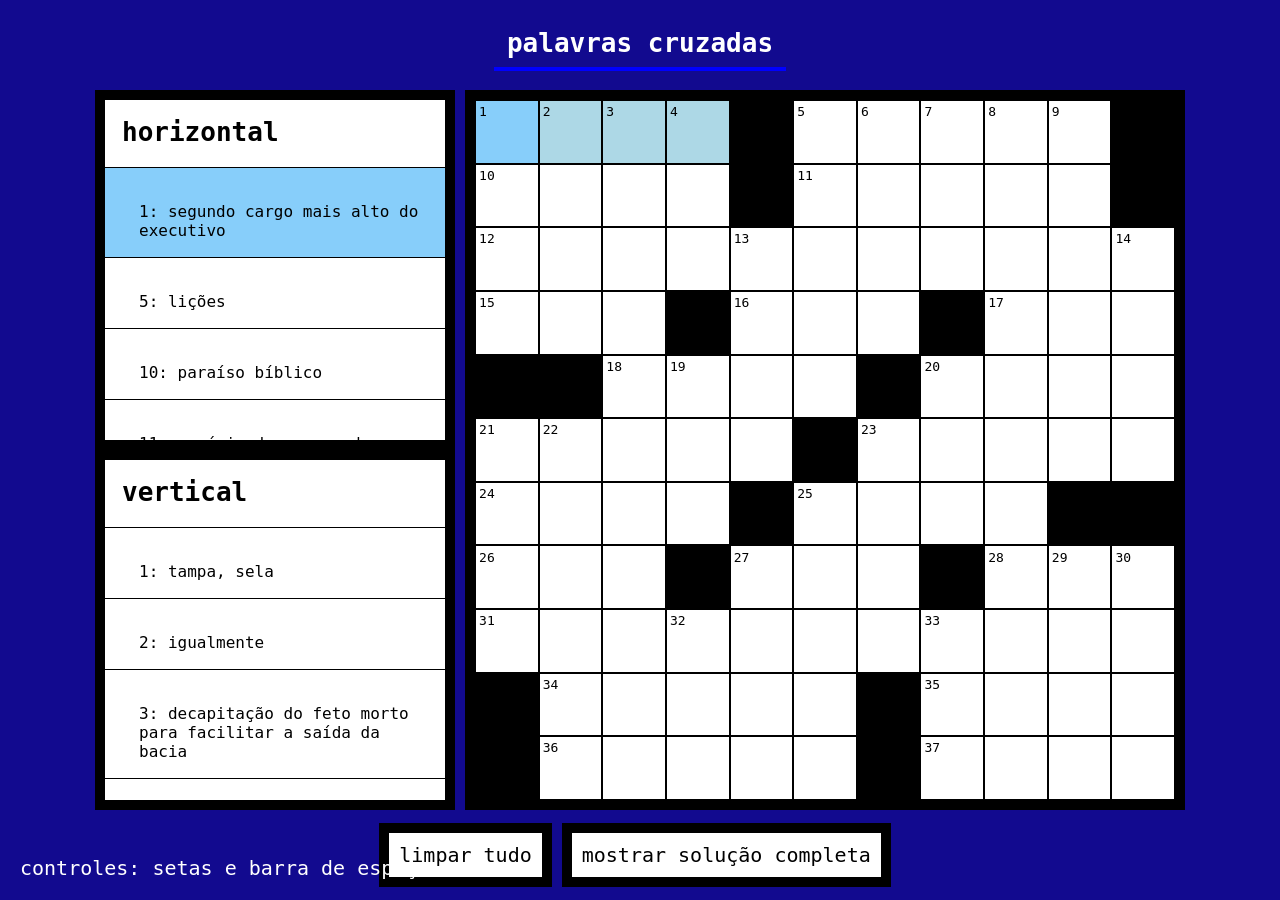
<file: index.html>
<!DOCTYPE html>
<html lang="pt-br">
    <head>
        <meta charset="UTF-8">
        <meta http-equiv="X-UA-Compatible" content="IE=edge">
        <meta name="viewport" content="width=device-width, initial-scale=1.0">
        <title>Palavras Cruzadas</title>
        <script type="text/javascript" src="jogo.js"></script>
        <link rel="stylesheet" href="style.css" />
    </head>
    <body onload="setgame()">
        <div id="header">
            <h1>palavras cruzadas</h1>
        </div>
        <div id="game">
            <div id="cluebox">
                <div class="cluessection" id="across">
                    <h2>horizontal</h2>
                    <div class=scrollable></div>
                </div>
                <div class="cluessection" id="down">
                    <h2>vertical</h2>
                    <div class=scrollable></div>
                </div>
            </div>
            <div id="board"></div>
        </div>
        <div id="buttons">
            <div class="button" id="clearbutton"></div>
            <div class="button" id="solvebutton"></div>
        </div>
        <span id="controls">controles: setas e barra de espaço</span>
    </body>
</html>
</file>
<file: style.css>
*{
    box-sizing: border-box;
    margin: 0;
    padding: 0;
    font-family: monospace;
    max-width: 100%;
}
body{
    background-color: #120a8f;
    width: 100vw;
    height: 100vh;
    overflow: hidden;
    display: flex;
    flex-flow: column nowrap;
    align-items: center;
    justify-content: space-around;
}
div{
    display: flex;
    align-items: center;
    justify-content: center;
}
div#header{
    height: 10%;
    width: 100%;
}
h1{
    color: white;
    padding: 1vh 1vw;
    border-bottom: 0.5vh solid blue;
    display: flex;
    align-items: center;
    justify-content: center;
}
div#game{
    height: 80%;
    width: 100%;
}
div#cluebox{
    margin-right: 10px;
    flex-flow: column nowrap;
    height: 100%;
    aspect-ratio: 1 / 2;
}
div.cluessection{
    height: 50%;
    width: 100%;
    flex-flow: column nowrap;
    border: 10px solid black;
    background-color: white;
}
h2{
    height: 20%;
    width: 100%;
    border-bottom: 1px solid black;
    padding: 5%;
    font-size: xx-large;
}
div.scrollable{
    height: 80%;
    width: 100%;
    display: block;
    overflow-y: auto;
}
p.clue{
    padding: 10% 5% 5% 10%;
    border-bottom: 1px solid black;
    font-size: large;
}
div#board{
    display: flex;
    flex-flow: column;
    border: 10px solid black;
    height: 100%;
    aspect-ratio: 1 / 1;
    align-items: stretch;
}
div.line{
    flex: 1 1 auto;
    align-items: stretch;
}
div.square{
    border: 1px solid black;
    position: relative;
    flex: 1 1 auto;
}
p.cluenumber{
    position: absolute;
    top: 5%;
    left: 5%;
}
p.letter{
    height: 100%;
    width: 100%;
    position: absolute;
    display: flex;
    align-items: center;
    justify-content: center;
    font-size: xx-large;
}
div#buttons{
    height: 10%;
    width: 100%;
    flex-flow: row wrap;
}
div.button{
    background-color: white;
    border: 10px solid black;
    padding: 10px;
    user-select: none;
    margin-right: 10px;
    font-size: x-large;
}
span#controls{
    position: absolute;
    bottom: 20px;
    left: 20px;
    color: white;
    font-size: x-large;
}
</file>
